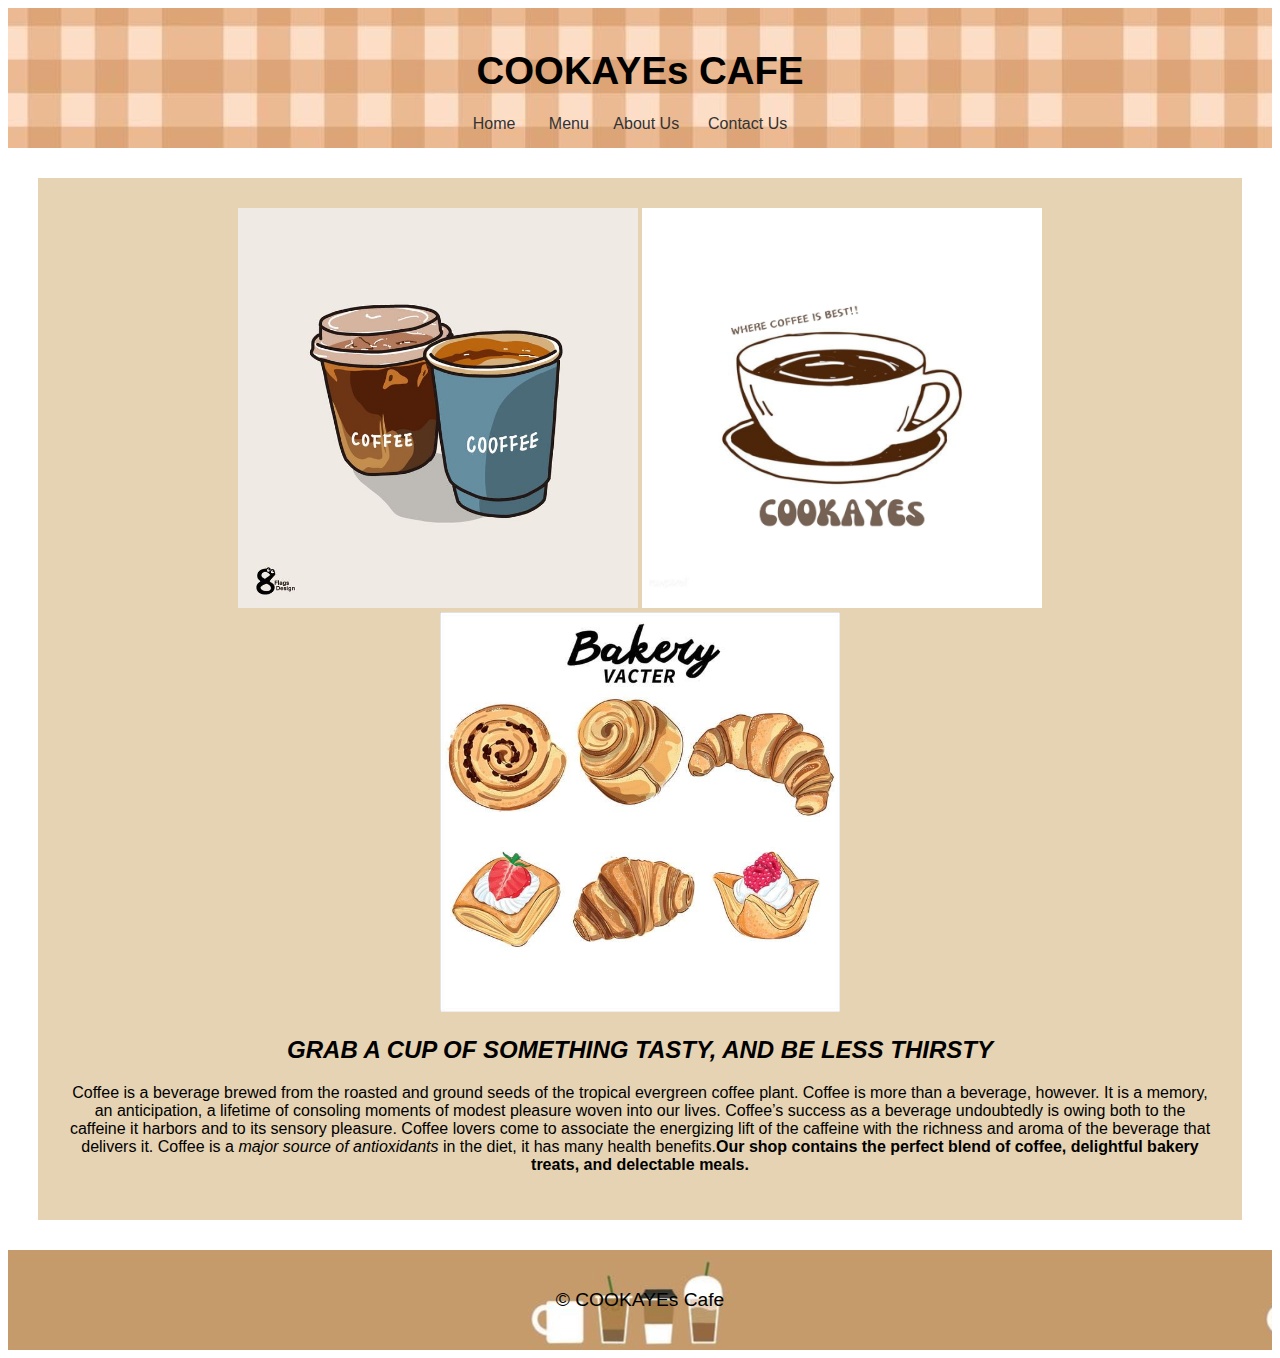
<file: index.html>
<!DOCTYPE html>
<html>
<head>
     <meta charset="utf-8">
    	<meta name="viewport" content="width=device-width, initial-scale=1">
    	<link rel="icon" href="logo.png">
     <title>COOKAYE's Cafe Official Website</title>
     <link rel="stylesheet" type="text/css" href="external.css">
     <!--Internal Style-->
	<style>
	    	#home {
	background-color: #E5D3B3;
	padding: 30px;
}
	.center    {
	    text-align: center;
	}
	.container {
		text-align: justify;
	}
	</style>
</head>
<body>
	<header>
		<!--Inline Style-->
	     <h1><big>COOKAYEs CAFE</big></h1>
	     <nav>
	     	<ul>
	     		<li><a href="index.html">Home</a></li>
	     		<li><a href="products.html">&nbsp; Menu</a></li>
	     		<li><a href="about.html">About Us</a></li>
	     		<li><a href="contact.html">&nbsp;Contact Us</a></li>
	          </ul>
	     </nav>
	</header>

	<main>
		<section id="home">
	         <div class="center">
              <img src="wow.jpg" width="400" height="400"></img>
              <img src="COOKAYEs.jpg" width="400" height="400"></img>
              <img src="bread.jpg" width="400" height="400"></img>
              </div>
	         <!--Inline Style-->
	         <div class="center">
	         <p><h2 style= "color: #brown;"><i> GRAB A CUP OF SOMETHING TASTY, AND BE LESS THIRSTY </i></h2></p>
	         <p> Coffee is a beverage brewed from the roasted and ground seeds of the tropical evergreen coffee plant. Coffee is more than a beverage, however. It is a memory, an anticipation, a lifetime of consoling moments of modest pleasure woven into our lives. Coffee’s success as a beverage undoubtedly is owing both to the caffeine it harbors and to its sensory pleasure. Coffee lovers come to associate the energizing lift of the caffeine with the richness and aroma of the beverage that delivers it. Coffee is a <i>major source of antioxidants </i> in the diet, it has many health benefits.<b>Our shop contains the perfect blend of coffee, delightful bakery treats, and delectable meals.</b></p></div>
	        
          </section>
     </main>
     <footer>
     	<div class
         <b><big><p>&copy; COOKAYEs Cafe </p></big></b>
     </footer>
</body>
</html>
</file>
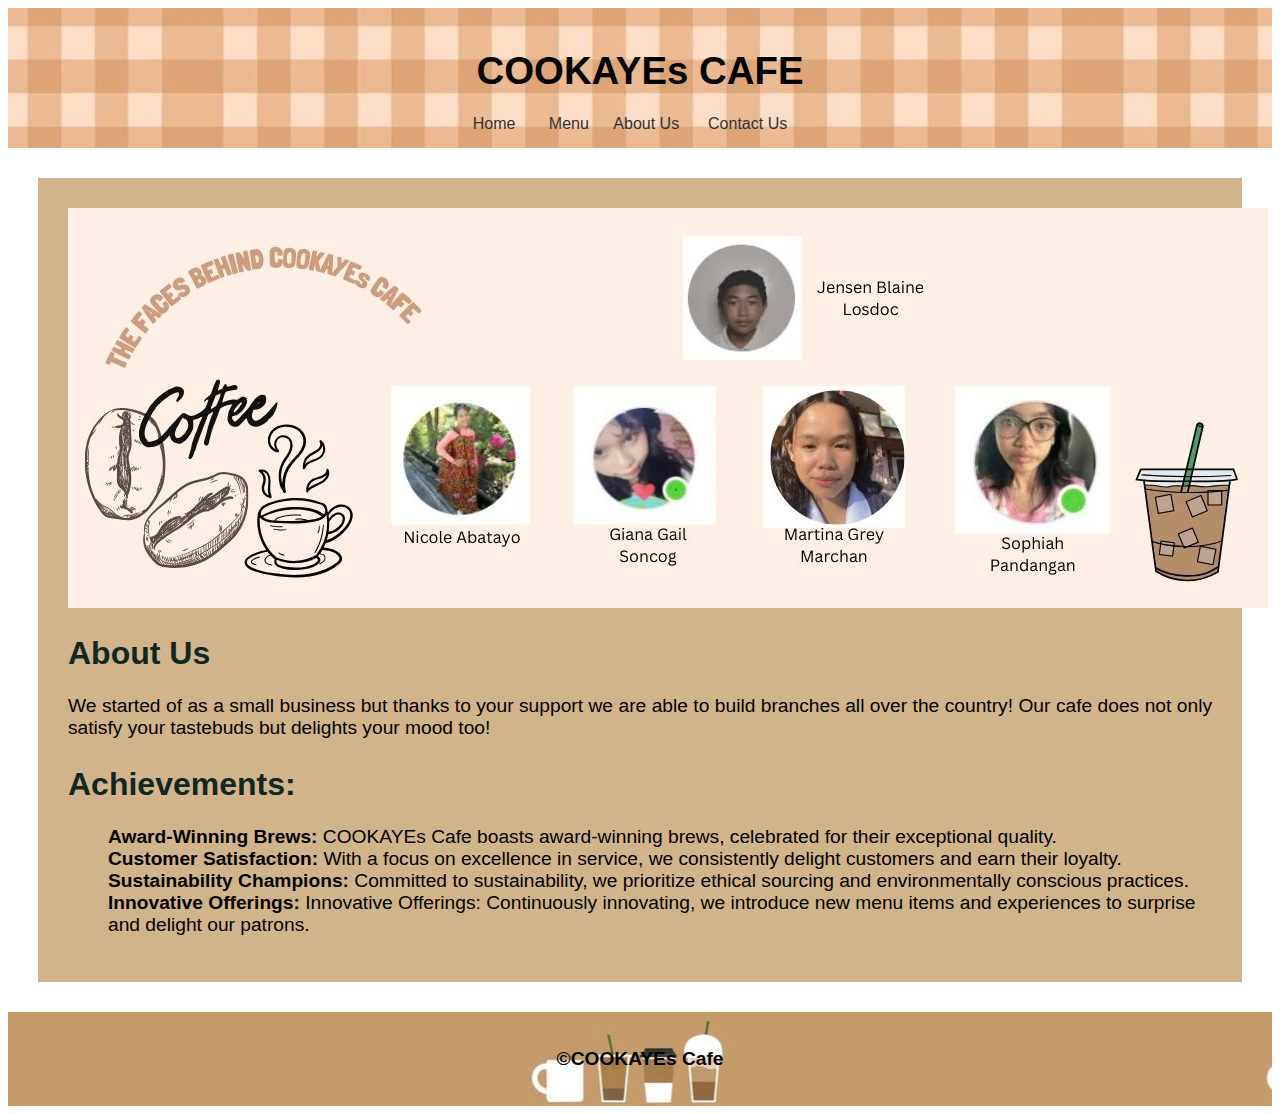
<file: about.html>
<!DOCTYPE html>
<html>
<head>
    <meta charset="utf-8">
    <meta name="viewport" content="width=device-width, initial-scale=1">
    <link rel="icon" href="logo.png">
    <title>COOKAYEs Cafe - About Us</title>
    <link rel="stylesheet" href="external.css">
    <!--Internal Style-->
    <style>
        #home {
    background-color: #D2B48C;
    padding: 30px;
}
    </style>
</head>
<body>
  <header> 
      <!--Inline Style-->
      <h1 align= center>
    	<h1><big>COOKAYEs CAFE</big></h1>
      <div class= center>
    	<nav>
          <ul>
    	      <li><a href="index.html">Home</a></li>
	     		<li><a href="products.html">&nbsp; Menu</a></li>
	     		<li><a href="about.html">About Us</a></li>
	     		<li><a href="contact.html">&nbsp;Contact Us</a></li>
            </div>
          </ul>
      </nav>
  </header>


  <main>
      <section id="home">
        <!--Inline Style-->
        <img align="CENTER" src="mukha.jpg" width="1200" height="400"></img>
        <div class="center">
          <h1 style=" color: #102820;">About Us<big></big></h1>
        <p align= justify><big> We started of as a small business but thanks to your support we are able to build branches all over the country! Our cafe does not only satisfy your tastebuds but delights your mood too!  </big></p>

          <h1 style=" color: #102820;">Achievements:<big></big></h1>
          <ul>
            <li><big><b>Award-Winning Brews:</b> COOKAYEs Cafe boasts award-winning brews, celebrated for their exceptional quality.</big></li>
            <li><big><b>Customer Satisfaction:</b> With a focus on excellence in service, we consistently delight customers and earn their loyalty.</big></li>
            <li><big><b>Sustainability Champions:</b> Committed to sustainability, we prioritize ethical sourcing and environmentally conscious practices.</big></li>
            <li><big><b>Innovative Offerings:</b> Innovative Offerings: Continuously innovating, we introduce new menu items and experiences to surprise and delight our patrons.</big></li>
        </div>
      </section>
  </main>
        
      <footer>
        <p><big><b>&copy;COOKAYEs Cafe </b></big></p>
      </footer>
</body>
</html>
</file>
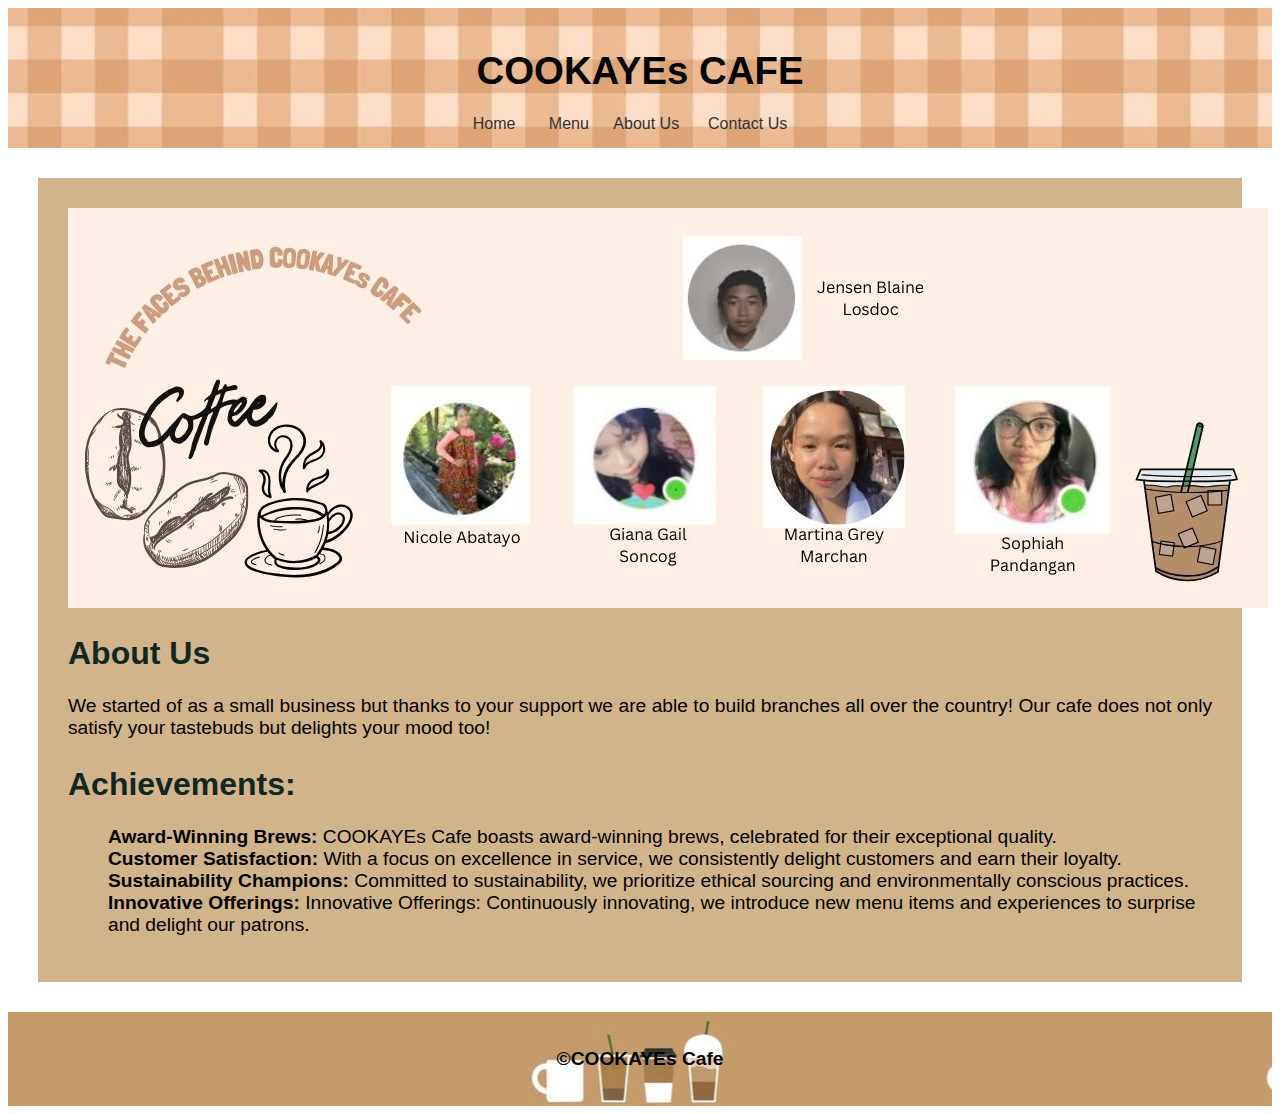
<file: AboutUs.html>
<!DOCTYPE html>
<html>
<head>
    <meta charset="utf-8">
    <meta name="viewport" content="width=device-width, initial-scale=1">
    <link rel="icon" href="logo.png">
    <title>COOKAYEs Cafe - About Us</title>
    <link rel="stylesheet" href="external.css">
    <!--Internal Style-->
    <style>
        #home {
    background-color: #D2B48C;
    padding: 30px;
}
    </style>
</head>
<body>
  <header> 
      <!--Inline Style-->
      <h1 align= center>
    	<h1><big>COOKAYEs CAFE</big></h1>
      <div class= center>
    	<nav>
          <ul>
    	      <li><a href="HomePage.html">Home</a></li>
          <li><a href="Menu.html">&nbsp; Menu</a></li>
          <li><a href="AboutUs.html">About Us</a></li>
          <li><a href="ContactUs.html">&nbsp;Contact Us</a></li>
            </div>
          </ul>
      </nav>
  </header>


  <main>
      <section id="home">
        <!--Inline Style-->
        <img align="CENTER" src="mukha.jpg" width="1200" height="400"></img>
        <div class="center">
          <h1 style=" color: #102820;">About Us<big></big></h1>
        <p align= justify><big> We started of as a small business but thanks to your support we are able to build branches all over the country! Our cafe does not only satisfy your tastebuds but delights your mood too!  </big></p>

          <h1 style=" color: #102820;">Achievements:<big></big></h1>
          <ul>
            <li><big><b>Award-Winning Brews:</b> COOKAYEs Cafe boasts award-winning brews, celebrated for their exceptional quality.</big></li>
            <li><big><b>Customer Satisfaction:</b> With a focus on excellence in service, we consistently delight customers and earn their loyalty.</big></li>
            <li><big><b>Sustainability Champions:</b> Committed to sustainability, we prioritize ethical sourcing and environmentally conscious practices.</big></li>
            <li><big><b>Innovative Offerings:</b> Innovative Offerings: Continuously innovating, we introduce new menu items and experiences to surprise and delight our patrons.</big></li>
        </div>
      </section>
  </main>
        
      <footer>
        <p><big><b>&copy;COOKAYEs Cafe </b></big></p>
      </footer>
</body>
</html>
</file>
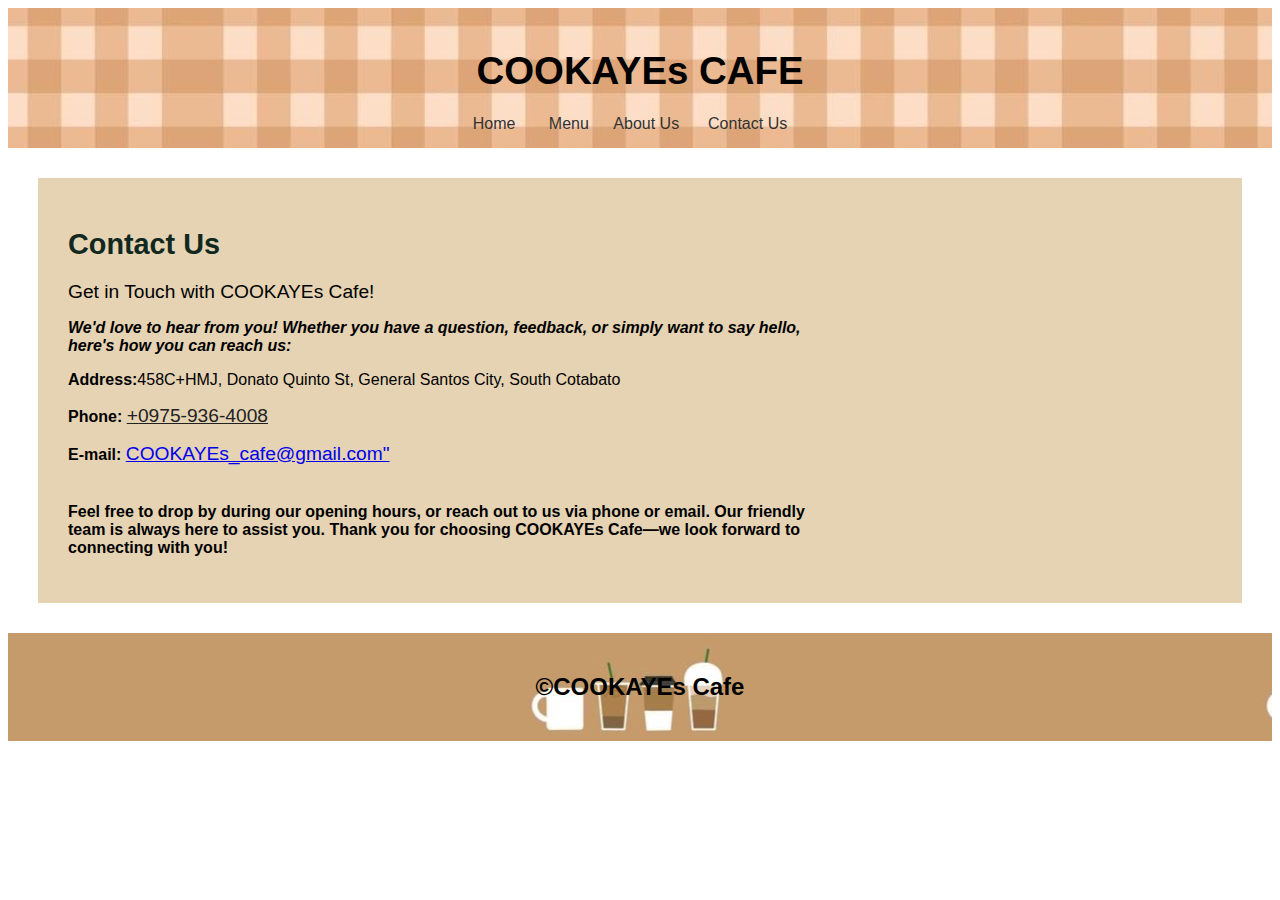
<file: contact.html>
<!DOCTYPE html>
<html lang="en">
<head>
    <meta charset="utf-8">
    <meta name="viewport" content="width=device-width, initial-scale=1">
    <link rel="icon" href="logo.png">
    <title> COOKAYEs Cafe - Contact Us </title>
    <link rel="stylesheet" href="external.css">
    <!--Internal Style-->
    <style>
        #home {
    background-color: #E5D3B3;
    padding: 30px;
}
    .center    {
        text-align: center;
    }
    </style>
</head>
<body>
    <header>
        <!--Inline Style-->
    	<h1><big>COOKAYEs CAFE</big></h1>
        <nav>
            <ul>
               <li><a href="index.html">Home</a></li>
	     		<li><a href="products.html">&nbsp; Menu</a></li>
	     		<li><a href="about.html">About Us</a></li>
	     		<li><a href="contact.html">&nbsp;Contact Us</a></li>
            </ul>
        </nav>
    </header>

    <main>
        <section id="home"> 
        <!--Internal Style-->
        <h2 style="color: #102820"><big> Contact Us</big></h2>
        <p><iframe align= right src="https://www.google.com/maps/embed?pb=!1m18!1m12!1m3!1d3967.1057400555246!2d125.16907627404338!3d6.116465727761501!2m3!1f0!2f0!3f0!3m2!1i1024!2i768!4f13.1!3m3!1m2!1s0x32f79fa79204a74d%3A0x57859b324ef4ada9!2sMSU-CETD%20of%20General%20Santos%20City%20Training%20Department%20%2F%20MSU%20High%20school!5e0!3m2!1sen!2sph!4v1707361287577!5m2!1sen!2sph" width="400" height="300" style="border:0;" allowfullscreen="" loading="lazy" referrerpolicy="no-referrer-when-downgrade"></iframe></p>
        <p><big>Get in Touch with COOKAYEs Cafe!</big><br>
           <p><strong><i>We'd love to hear from you! Whether you have a question, feedback, or simply want to say hello, here's how you can reach us:</i></strong></p>
           <div class="contact-info">
           <p><strong>Address:</strong>458C+HMJ, Donato Quinto St, General Santos City, South Cotabato</p>
           <p><strong>Phone:&nbsp;</strong><big><a href="tel:09759364008" style="color: #222222;">+0975-936-4008</a></big></p>
           <p><strong>E-mail:&nbsp;</strong><big><a href="mailto:COOKAYEs_cafe@gmail.com" style="mailto: #222222;">COOKAYEs_cafe@gmail.com"
            <br>
            <br>
           </a></big></p>
           <p><strong>Feel free to drop by during our opening hours, or reach out to us via phone or email. Our friendly team is always here to assist you. Thank you for choosing COOKAYEs Cafe—we look forward to connecting with you!</strong></p>
        </div>
        </section>
    </main>

    <footer>
        <h2><b>&copy;COOKAYEs Cafe </b></h2>
    </footer>
        
    </body>
    </html>
</file>
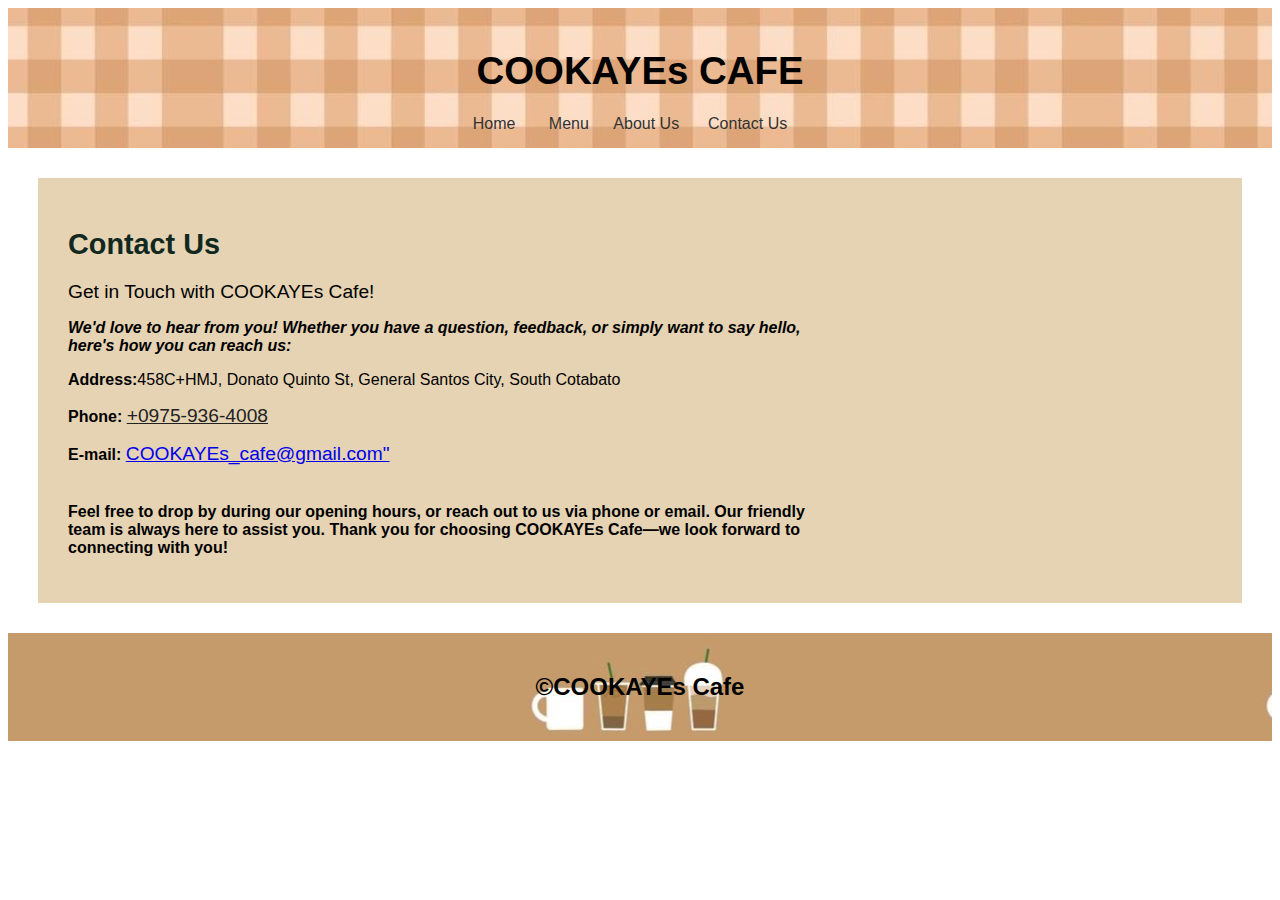
<file: ContactUs.html>
<!DOCTYPE html>
<html lang="en">
<head>
    <meta charset="utf-8">
    <meta name="viewport" content="width=device-width, initial-scale=1">
    <link rel="icon" href="logo.png">
    <title> COOKAYEs Cafe - Contact Us </title>
    <link rel="stylesheet" href="external.css">
    <!--Internal Style-->
    <style>
        #home {
    background-color: #E5D3B3;
    padding: 30px;
}
    .center    {
        text-align: center;
    }
    </style>
</head>
<body>
    <header>
        <!--Inline Style-->
    	<h1><big>COOKAYEs CAFE</big></h1>
        <nav>
            <ul>
               <li><a href="HomePage.html">Home</a></li>
                <li><a href="Menu.html">&nbsp; Menu</a></li>
                <li><a href="AboutUs.html">About Us</a></li>
                <li><a href="ContactUs.html">&nbsp;Contact Us</a></li>
            </ul>
        </nav>
    </header>

    <main>
        <section id="home"> 
        <!--Internal Style-->
        <h2 style="color: #102820"><big> Contact Us</big></h2>
        <p><iframe align= right src="https://www.google.com/maps/embed?pb=!1m18!1m12!1m3!1d3967.1057400555246!2d125.16907627404338!3d6.116465727761501!2m3!1f0!2f0!3f0!3m2!1i1024!2i768!4f13.1!3m3!1m2!1s0x32f79fa79204a74d%3A0x57859b324ef4ada9!2sMSU-CETD%20of%20General%20Santos%20City%20Training%20Department%20%2F%20MSU%20High%20school!5e0!3m2!1sen!2sph!4v1707361287577!5m2!1sen!2sph" width="400" height="300" style="border:0;" allowfullscreen="" loading="lazy" referrerpolicy="no-referrer-when-downgrade"></iframe></p>
        <p><big>Get in Touch with COOKAYEs Cafe!</big><br>
           <p><strong><i>We'd love to hear from you! Whether you have a question, feedback, or simply want to say hello, here's how you can reach us:</i></strong></p>
           <div class="contact-info">
           <p><strong>Address:</strong>458C+HMJ, Donato Quinto St, General Santos City, South Cotabato</p>
           <p><strong>Phone:&nbsp;</strong><big><a href="tel:09759364008" style="color: #222222;">+0975-936-4008</a></big></p>
           <p><strong>E-mail:&nbsp;</strong><big><a href="mailto:COOKAYEs_cafe@gmail.com" style="mailto: #222222;">COOKAYEs_cafe@gmail.com"
            <br>
            <br>
           </a></big></p>
           <p><strong>Feel free to drop by during our opening hours, or reach out to us via phone or email. Our friendly team is always here to assist you. Thank you for choosing COOKAYEs Cafe—we look forward to connecting with you!</strong></p>
        </div>
        </section>
    </main>

    <footer>
        <h2><b>&copy;COOKAYEs Cafe </b></h2>
    </footer>
        
    </body>
    </html>
</file>
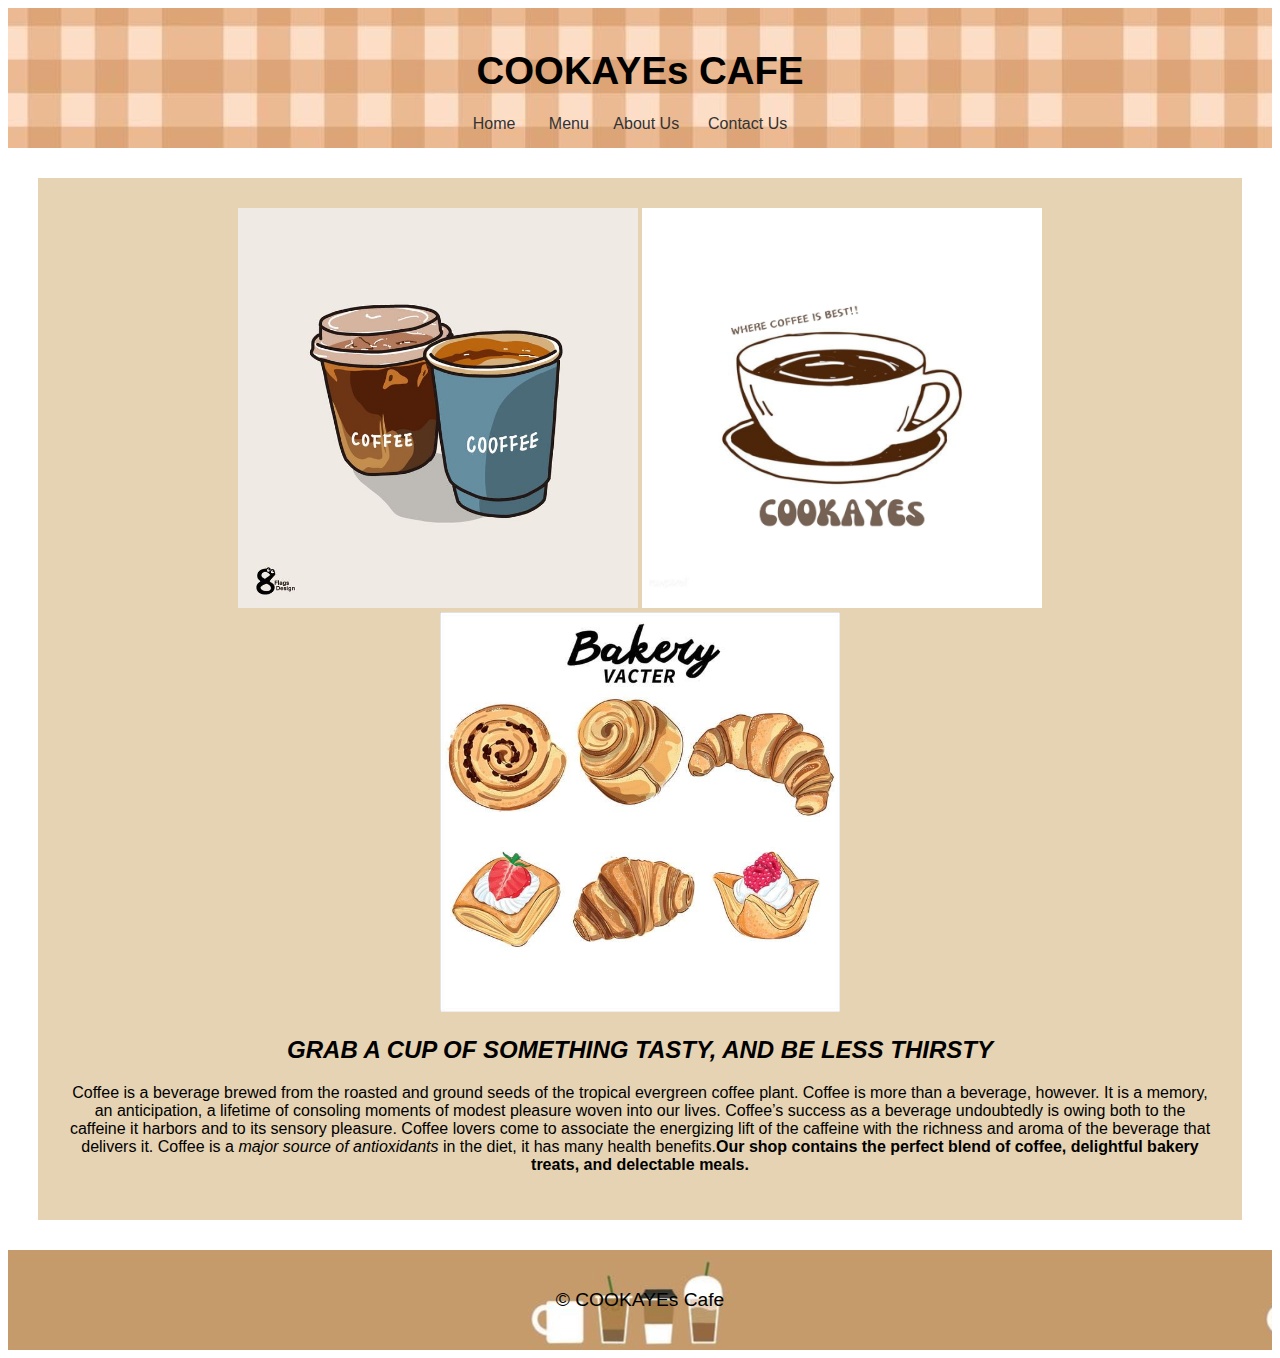
<file: HomePage.html>
<!DOCTYPE html>
<html>
<head>
     <meta charset="utf-8">
    	<meta name="viewport" content="width=device-width, initial-scale=1">
    	<link rel="icon" href="logo.png">
     <title>COOKAYE's Cafe Official Website</title>
     <link rel="stylesheet" type="text/css" href="external.css">
     <!--Internal Style-->
	<style>
	    	#home {
	background-color: #E5D3B3;
	padding: 30px;
}
	.center    {
	    text-align: center;
	}
	.container {
		text-align: justify;
	}
	</style>
</head>
<body>
	<header>
		<!--Inline Style-->
	     <h1><big>COOKAYEs CAFE</big></h1>
	     <nav>
	     	<ul>
	     		<li><a href="HomePage.html">Home</a></li>
	     		<li><a href="Menu.html">&nbsp; Menu</a></li>
	     		<li><a href="AboutUs.html">About Us</a></li>
	     		<li><a href="ContactUs.html">&nbsp;Contact Us</a></li>
	          </ul>
	     </nav>
	</header>

	<main>
		<section id="home">
	         <div class="center">
              <img src="wow.jpg" width="400" height="400"></img>
              <img src="COOKAYEs.jpg" width="400" height="400"></img>
              <img src="bread.jpg" width="400" height="400"></img>
              </div>
	         <!--Inline Style-->
	         <div class="center">
	         <p><h2 style= "color: #brown;"><i> GRAB A CUP OF SOMETHING TASTY, AND BE LESS THIRSTY </i></h2></p>
	         <p> Coffee is a beverage brewed from the roasted and ground seeds of the tropical evergreen coffee plant. Coffee is more than a beverage, however. It is a memory, an anticipation, a lifetime of consoling moments of modest pleasure woven into our lives. Coffee’s success as a beverage undoubtedly is owing both to the caffeine it harbors and to its sensory pleasure. Coffee lovers come to associate the energizing lift of the caffeine with the richness and aroma of the beverage that delivers it. Coffee is a <i>major source of antioxidants </i> in the diet, it has many health benefits.<b>Our shop contains the perfect blend of coffee, delightful bakery treats, and delectable meals.</b></p></div>
	        
          </section>
     </main>
     <footer>
     	<div class
         <b><big><p>&copy; COOKAYEs Cafe </p></big></b>
     </footer>
</body>
</html>
</file>
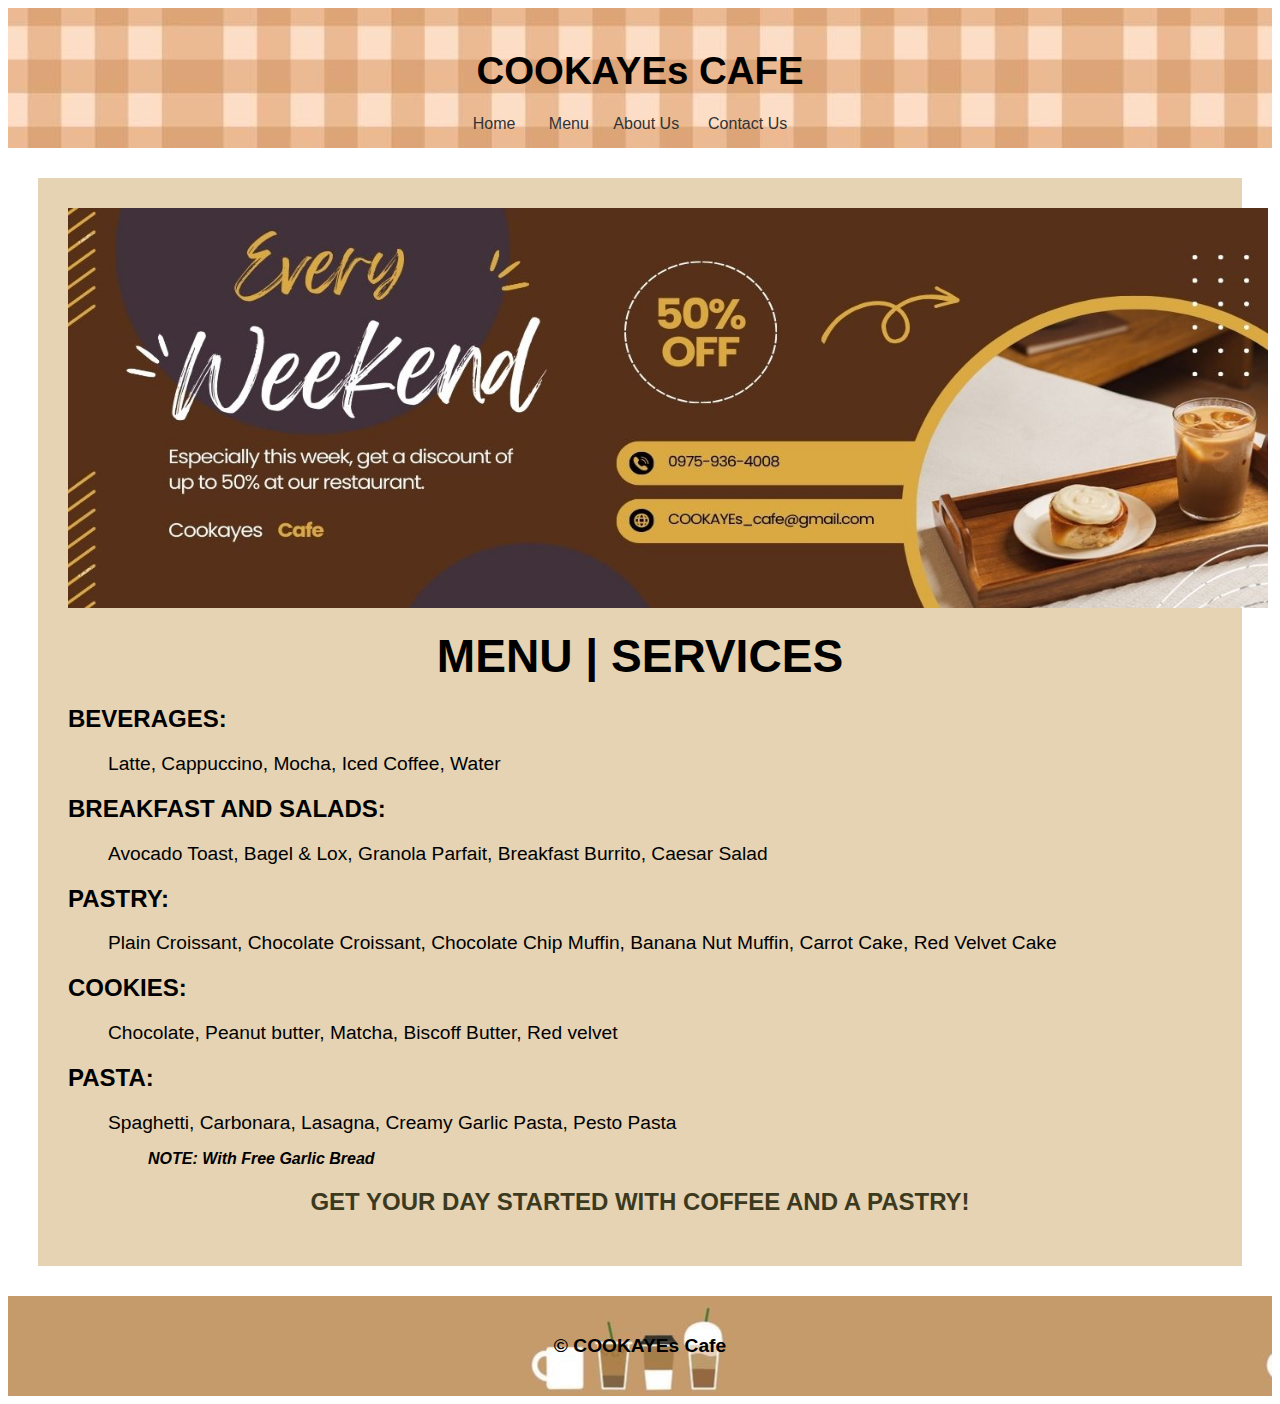
<file: Menu.html>
<!DOCTYPE html>
<html>
<head>
     <meta charset="utf-8">
    	<meta name="viewport" content="width=device-width, initial-scale=1">
    	<link rel="icon" href="logo.png">
     <title>COOKAYE's Cafe - Menu</title>
     <link rel="stylesheet" href="external.css">
     <!--Internal Style-->
	<style>
	    	#home {
	background-color: #E5D3B3;
	padding: 30px;
}
	.container {
		text-align: center;
	}
	</style>
</head>

<body>
	<header>
		<!--Inline Style-->
	     <h1><big>COOKAYEs CAFE</big></h1>
	     <nav>
	     	<ul>
	     		<li><a href="HomePage.html">Home</a></li>
	     		<li><a href="Menu.html">&nbsp; Menu</a></li>
	     		<li><a href="AboutUs.html">About Us</a></li>
	     		<li><a href="ContactUs.html">&nbsp;Contact Us</a></li>
	        </ul>
	     </nav>
	</header>

	<main>
		<section id="home">
	         <!--Inline Style-->
	         <img align="CENTER" src="DYSCOUNT.jpg" width="1200" height="400"></img>
	         <div class="container">
	     	<h1><big><big><b> MENU | SERVICES </b></big></big></h1>
	     </div>
	     	
	     <div class="left">
	     	<h2>BEVERAGES:</h2>
	     	<ul> 
                <big><li>Latte, </li>
                <Li>Cappuccino, </Li>
                <li>Mocha, </li>
                <li>Iced Coffee, </li>
                <li> Water </li></big>
            </ul>
        </div>

           <div class="left">
            <h2>BREAKFAST AND SALADS:</h2>
            <ul>
	     		<big><li>Avocado Toast, </li>
		        <li>Bagel & Lox, </li>
		        <li>Granola Parfait,</li>
		        <Li>Breakfast Burrito, </Li>
		        <li>Caesar Salad </li></big>
		    </ul>
		</div>

		    <div class="left">
            <h2>PASTRY:</h2>
            <ul>
	     		<big><li>Plain Croissant,</li>
                <li>Chocolate Croissant,</li>
                <li>Chocolate Chip Muffin,</li>
                <li>Banana Nut Muffin,</li>
                <li>Carrot Cake,</li>
                <li>Red Velvet Cake</li></big>
            </ul>
            </div>

            <div class= "left">
		    <h2>COOKIES:</h2>
		    <ul>
                <big><li>Chocolate,</li>
                <li>Peanut butter,</li>
                <li>Matcha,</li>
                <li>Biscoff Butter,</li>
                <li>Red velvet</li></big>
          </ul>
          </div>
            <div class="left">
            <h2>PASTA:</h2>
            <ul>
                <big><li>Spaghetti,</li>
                <li>Carbonara,</li>
                <li>Lasagna,</li>
                <li>Creamy Garlic Pasta,</li>
                <li>Pesto Pasta</li></big><p><b><em>&nbsp;&nbsp;&nbsp;&nbsp;&nbsp;&nbsp;&nbsp;&nbsp;&nbsp;NOTE: With Free Garlic Bread</em></b></p>
           </ul>
    </div>

	        <div class="container">
            <p><strong><h2 style="color: #3C3A1E"> GET YOUR DAY STARTED WITH COFFEE AND A PASTRY! </h2></strong></p>
           </div>
          </section>
     </main>
     <footer>
         <b><big><p>&copy; COOKAYEs Cafe </p></big></b>
     </footer>
</body>
</html>
</file>
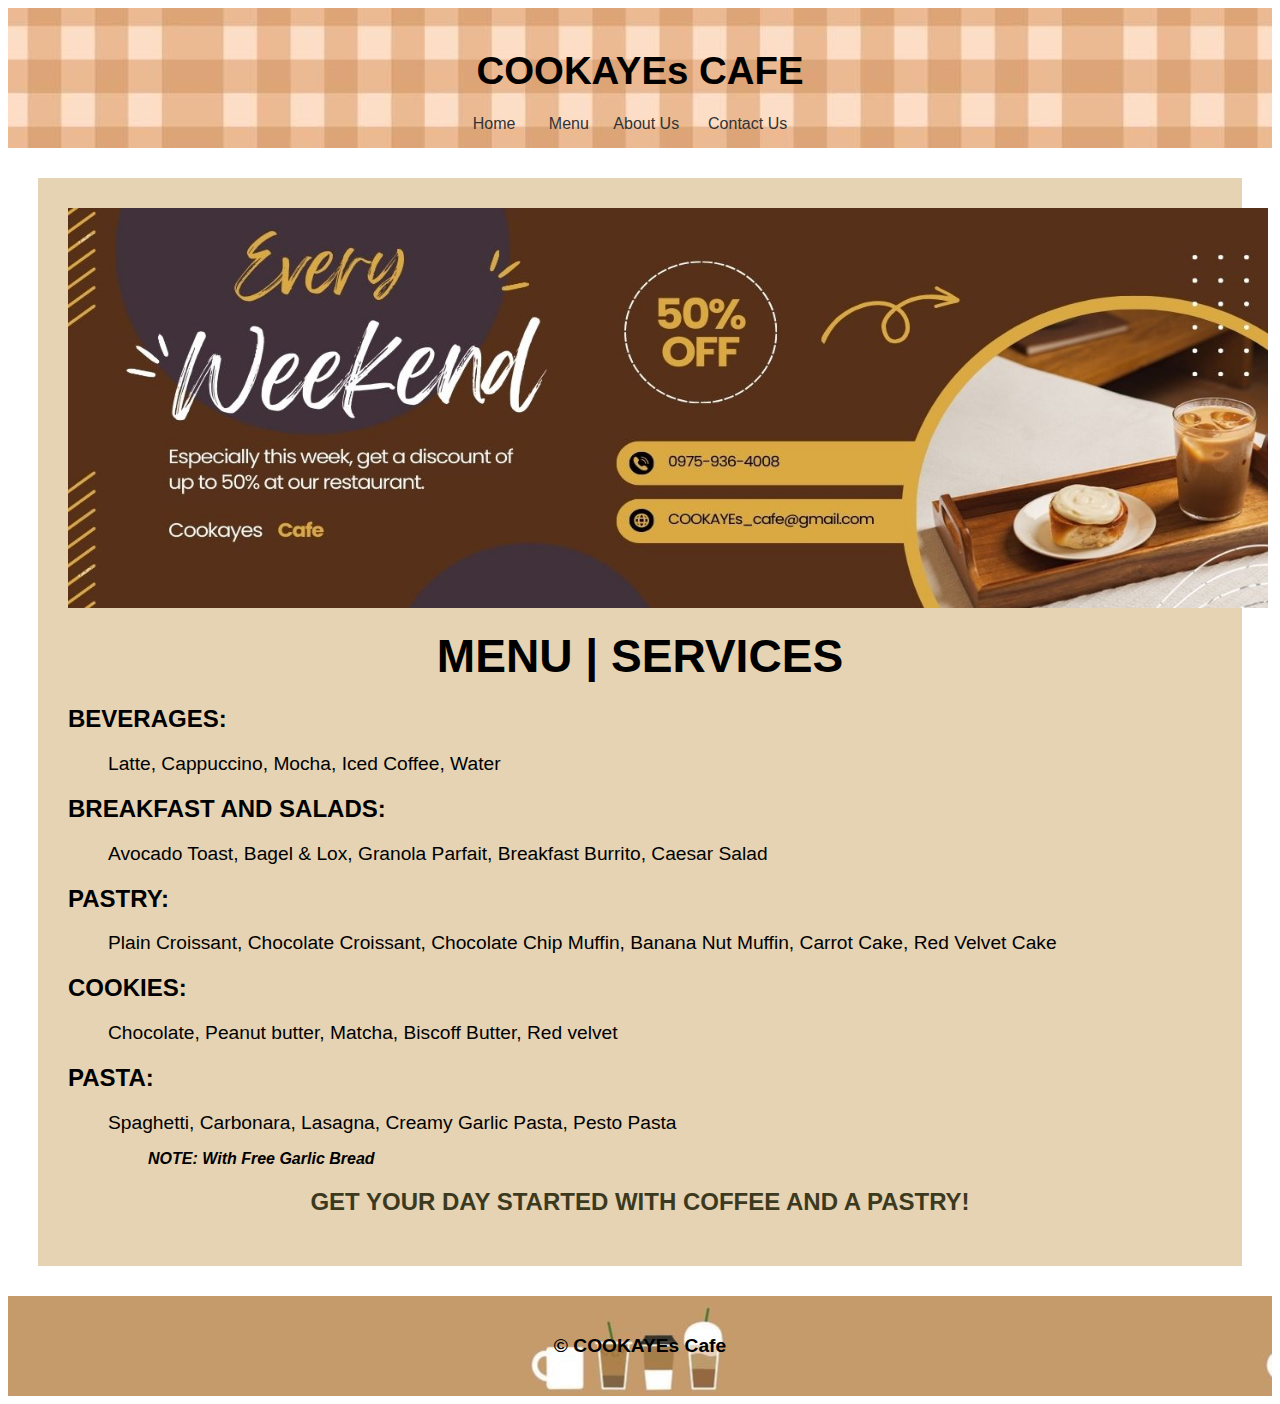
<file: products.html>
<!DOCTYPE html>
<html>
<head>
     <meta charset="utf-8">
    	<meta name="viewport" content="width=device-width, initial-scale=1">
    	<link rel="icon" href="logo.png">
     <title>COOKAYE's Cafe - Menu</title>
     <link rel="stylesheet" href="external.css">
     <!--Internal Style-->
	<style>
	    	#home {
	background-color: #E5D3B3;
	padding: 30px;
}
	.container {
		text-align: center;
	}
	</style>
</head>

<body>
	<header>
		<!--Inline Style-->
	     <h1><big>COOKAYEs CAFE</big></h1>
	     <nav>
	     	<ul>
	     		<li><a href="index.html">Home</a></li>
	     		<li><a href="products.html">&nbsp; Menu</a></li>
	     		<li><a href="about.html">About Us</a></li>
	     		<li><a href="contact.html">&nbsp;Contact Us</a></li>
	        </ul>
	     </nav>
	</header>

	<main>
		<section id="home">
	         <!--Inline Style-->
	         <img align="CENTER" src="DYSCOUNT.jpg" width="1200" height="400"></img>
	         <div class="container">
	     	<h1><big><big><b> MENU | SERVICES </b></big></big></h1>
	     </div>
	     	
	     <div class="left">
	     	<h2>BEVERAGES:</h2>
	     	<ul> 
                <big><li>Latte, </li>
                <Li>Cappuccino, </Li>
                <li>Mocha, </li>
                <li>Iced Coffee, </li>
                <li> Water </li></big>
            </ul>
        </div>

           <div class="left">
            <h2>BREAKFAST AND SALADS:</h2>
            <ul>
	     		<big><li>Avocado Toast, </li>
		        <li>Bagel & Lox, </li>
		        <li>Granola Parfait,</li>
		        <Li>Breakfast Burrito, </Li>
		        <li>Caesar Salad </li></big>
		    </ul>
		</div>

		    <div class="left">
            <h2>PASTRY:</h2>
            <ul>
	     		<big><li>Plain Croissant,</li>
                <li>Chocolate Croissant,</li>
                <li>Chocolate Chip Muffin,</li>
                <li>Banana Nut Muffin,</li>
                <li>Carrot Cake,</li>
                <li>Red Velvet Cake</li></big>
            </ul>
            </div>

            <div class= "left">
		    <h2>COOKIES:</h2>
		    <ul>
                <big><li>Chocolate,</li>
                <li>Peanut butter,</li>
                <li>Matcha,</li>
                <li>Biscoff Butter,</li>
                <li>Red velvet</li></big>
          </ul>
          </div>
            <div class="left">
            <h2>PASTA:</h2>
            <ul>
                <big><li>Spaghetti,</li>
                <li>Carbonara,</li>
                <li>Lasagna,</li>
                <li>Creamy Garlic Pasta,</li>
                <li>Pesto Pasta</li></big><p><b><em>&nbsp;&nbsp;&nbsp;&nbsp;&nbsp;&nbsp;&nbsp;&nbsp;&nbsp;NOTE: With Free Garlic Bread</em></b></p>
           </ul>
    </div>

	        <div class="container">
            <p><strong><h2 style="color: #3C3A1E"> GET YOUR DAY STARTED WITH COFFEE AND A PASTRY! </h2></strong></p>
           </div>
          </section>
     </main>
     <footer>
         <b><big><p>&copy; COOKAYEs Cafe </p></big></b>
     </footer>
</body>
</html>
</file>
<file: external.css>
body {
	font-family: Arial, sans-serif;
	margin:0
	padding:0
}

header{
	background: url('header.jpg');
    background-position: center;
    background-repeat: repeat;
    height: 100px;
    background-size: 900px;
    text-align: center;
    padding: 20px 0;
}

ul  {
	list-style: none;
}

li {
   display: inline-block;
   margin-right:10 px; /*add spacing between items*/
} 

nav ul{
	list-style-type:none ;
	margin:0 ;
	padding:0 ;
}

nav ul li{
	display:inline;
	margin-right: 20px;
}

nav ul li a{
	text-decoration: none ;
	color: #333333 ;
}

nav ul li a: hover {
	color: #555555;
}

ul  {
	list-style: none;
}

li {
   display: inline-block;
   margin-right:10 px; 
} 

nav ul{
	list-style-type:none ;
	margin:0 ;
	padding:0 ;
}

nav ul li{
	display:inline;
	margin-right: 20px;
}

nav ul li a{
	text-decoration: none ;
	color: #333333 ;
}

nav ul li a: hover {
	color: #555555;
}

main {
	padding: 30px;
}

footer {
	background: url('footer.jpg');
    background-position: center;
    background-repeat: repeat;
    background-size: auto;
    text-align: center;
    padding: 20px 0;
}
</file>
